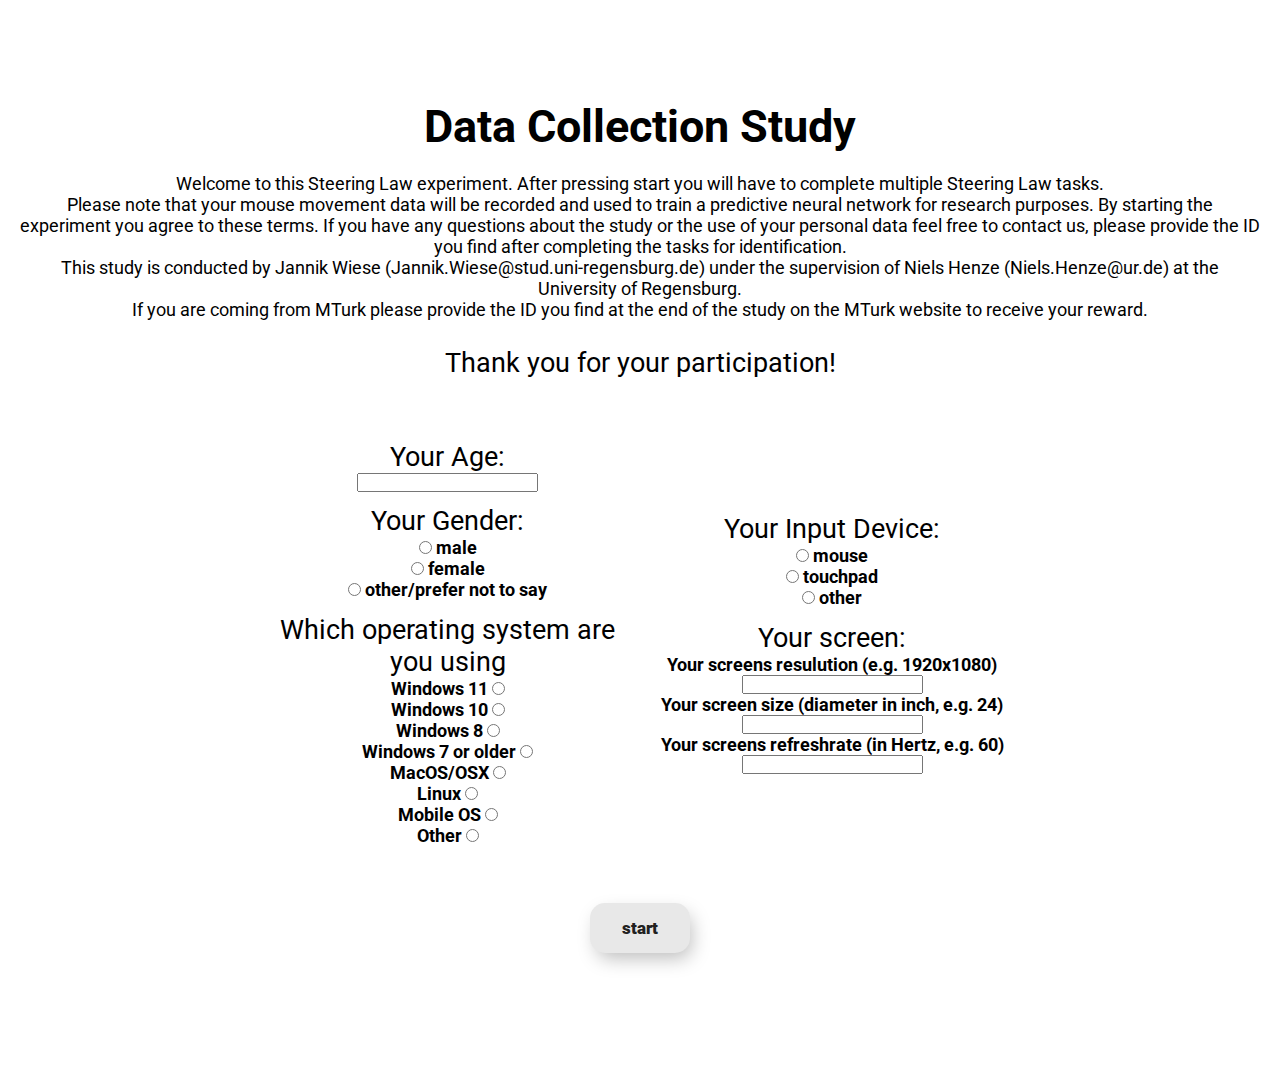
<file: 01_Data Collection/01_Steering Task/index.html>
<!DOCTYPE html>
<html lang="en">
    <head>
        <meta charset="UTF-8">
        <meta http-equiv="X-UA-Compatible" content="IE=edge">
        <meta name="viewport" content="width=device-width, initial-scale=1.0">
        <title>Steering Law Data Collection</title>
        <link rel="preconnect" href="https://fonts.googleapis.com">
        <link rel="preconnect" href="https://fonts.gstatic.com" crossorigin>
        <link href="https://fonts.googleapis.com/css2?family=Roboto:wght@100&display=swap" rel="stylesheet"> 
        <link rel="stylesheet" href="res/style/style.css">
    </head>
    <body>
        <h1 id="topbar" class="robototext">Data Collection Study</h1>

        <canvas id="canvas1" class="hidden"></canvas>

        <div id="start-screen">
            <p id="welcome-text" class="robototext">Welcome to this Steering Law experiment. After pressing start you will have to complete multiple Steering Law tasks. <br> Please note that your mouse movement data will be recorded and used to train a predictive neural network for research purposes. By starting the experiment you agree to these terms. If you have any questions about the study or the use of your personal data feel free to contact us, please provide the ID you find after completing the tasks for identification.<br>This study is conducted by Jannik Wiese (Jannik.Wiese@stud.uni-regensburg.de) under the supervision of Niels Henze (Niels.Henze@ur.de) at the University of Regensburg.<br>If you are coming from MTurk please provide the ID you find at the end of the study on the MTurk website to receive your reward.</p>
            <p id="thank-you" class="robototext">Thank you for your participation!</p>
            <!--<a id="participant-id" class="robototext"></a>-->
            <div id="form">
                <form id="demographic-form">
                    <div id="form-column-1">
                        <label for="age-input" class="robototext input-headers">Your Age:</label> <br>
                        <input type="number" name="age" id="age-input"><br>
        
                        <label class="robototext input-headers">Your Gender:</label> <br>
                        <input type="radio" name="gender" id="male-gender">
                        <label for="male-gender" class="robototext input-labels">male</label> <br>
                        <input type="radio" name="gender" id="female-gender">
                        <label for="female-gender" class="robototext input-labels">female</label><br>
                        <input type="radio" name="gender" id="diverse-gender">
                        <label for="diverse-gender" class="robototext input-labels">other/prefer not to say</label> <br>

                        <label class="robototext input-headers">Which operating system are you using</label> <br>
                        <label for="os-windows11" class="robototext input-labels">Windows 11</label>
                        <input type="radio" id="os-windows11" name="os"> <br>
                        <label for="os-windows10" class="robototext input-labels">Windows 10</label>
                        <input type="radio" id="os-windows10" name="os"> <br>
                        <label for="os-windows8" class="robototext input-labels">Windows 8</label>
                        <input type="radio" id="os-windows8" name="os"> <br>
                        <label for="os-windows7" class="robototext input-labels">Windows 7 or older</label>
                        <input type="radio" id="os-windows7" name="os"> <br>
                        <label for="os-macos" class="robototext input-labels">MacOS/OSX</label>
                        <input type="radio" id="os-macos" name="os"> <br>
                        <label for="os-linux" class="robototext input-labels">Linux</label>
                        <input type="radio" id="os-linux" name="os"> <br>
                        <label for="os-mobile" class="robototext input-labels">Mobile OS</label>
                        <input type="radio" id="os-mobile" name="os"> <br>
                        <label for="os-other" class="robototext input-labels">Other</label>
                        <input type="radio" id="os-other" name="os"> <br>
                    </div>
                    
                    <div id="form-column-2">
                        <label class="robototext input-headers">Your Input Device:</label> <br>
                        <input type="radio" name="inputdevice" id="mouse-device">
                        <label for="mouse-device" class="robototext input-labels">mouse</label> <br>
                        <input type="radio" name="inputdevice" id="touchpad-device">
                        <label for="touchpad-device" class="robototext input-labels">touchpad</label> <br>
                        <input type="radio" name="inputdevice" id="other-device">
                        <label for="other-device" class="robototext input-labels">other</label> <br>
        
                        <label class="robototext input-headers">Your screen:</label> <br>
                        <label for="resolution-input" class="robototext input-labels">Your screens resulution (e.g. 1920x1080)</label>
                        <input type="text" name="resolution" id="resolution-input"> <br>
                        <label for="screensize-input" class="robototext input-labels">Your screen size (diameter in inch, e.g. 24)</label>
                        <input type="number" name="screensize" id="screensize-input"> <br>
                        <label for="refresh-input" class="robototext input-labels">Your screens refreshrate (in Hertz, e.g. 60)</label>
                        <input type="number" name="refreshrate" id="refresh-input"> <br>

                        
                    </div>
                </form>
            </div>
            <button id="start-button" class="robototext">start</button>
        </div>

        <div id="end-screen" class="hidden">
            <p id="end-text">Thank you for participating! <br> This experiment was conducted by Jannik Wiese at the University of Regensburg (Jannik.Wiese@stud.uni-regensburg.de) under the supervision of Prof. Niels Henze (Niels.Henze@ur.de). If you have any further questions feel free to contact us. Please refer to your ID, which you can find below. <br> If you are coming from MTurk, please enter the ID below there.</p>
            <a id="participant-id-end" class="robototext"></a>
        </div>

        <div id="bottom-bar" class="hidden">
            <a id="bottom-bar-text" class="robototext">This is the bottomBar.</a>
        </div>

        <script type="module" src="res/js/index.js"></script>
    </body>
</html>
</file>
<file: 01_Data Collection/01_Steering Task/res/style/style.css>
* {
    margin: 0;
    padding: 0;
    box-sizing: border-box;
}

#canvas1 {
    width: 100%;
    height: 100%;
    left: 0;
    top: 0;
    position: absolute;
    background: black;
    z-index: 0;
}

#topbar {
    position: relative;
    z-index: 1;
    width: 100%;
    text-align: center;
    margin-top: 100px;
    font-size: 5vh;
}

.hidden {
    display: none;
    opacity: 0;
}

.blacktext {
    color: black;
}

.whitetext {
    color: white;
}

.robototext {
    font-family: 'Roboto', sans-serif;
}

#start-screen {
    margin: 20px;
    display: flex;
    flex-direction: column;
    justify-content: center;
}

#start-button {
    margin-top: 5vh;
    width: 8%;
    align-self: center;
    padding: 15px 25px;
    border: unset;
    border-radius: 15px;
    color: #212121;
    z-index: 1;
    background: #e8e8e8;
    position: relative;
    font-weight: 1000;
    font-size: 17px;
    -webkit-box-shadow: 4px 8px 19px -3px rgba(0,0,0,0.27);
    box-shadow: 4px 8px 19px -3px rgba(0,0,0,0.27);
    transition: all 250ms;
    overflow: hidden;
}

#start-button::before {
    content: "";
    position: absolute;
    top: 0;
    left: 0;
    height: 100%;
    width: 0;
    border-radius: 15px;
    background-color: #212121;
    z-index: -1;
    -webkit-box-shadow: 4px 8px 19px -3px rgba(0,0,0,0.27);
    box-shadow: 4px 8px 19px -3px rgba(0,0,0,0.27);
    transition: all 250ms;
}

#start-button:hover {
    color: #e8e8e8;
}

#start-button:hover::before {
    width: 100%;
}

#participant-id {
    align-self: center;
    margin-top: 1%;
    font-size: 5vh;
}

#thank-you {
    text-align: center;
    align-self: center;
    margin-top: 3vh;
    font-size: 3vh;
}

#welcome-text {
    text-align: center;
    font-size: 2vh;
}

#end-screen {
    position: relative;
    margin: 20px;
    display: flex;
    flex-direction: column;
    justify-content: center;
}

#end-text {
    text-align: center;
    font-size: 2vh;
}

#participant-id-end {
    align-self: center;
    margin-top: 1%;
    font-size: 5vh;
}

#bottom-bar {
    position: fixed;
    display: flex;
    width: 100%;
    z-index: 2;
    flex-direction: row;
    justify-content: end;
    bottom: 0%;
}

#bottom-bar-text {
    align-self: flex-end;
    margin-right: 2%;
    margin-bottom: 1%;
    font-size: 2vh;
}

.input-labels {
    font-weight: bold;
    font-size: 2vh;
    text-align: center;
}

.input-headers {
    display: inline-block;
    font-size: 3vh;
    margin-top: 1.5vh;
    text-align: center;
}

#demographic-form {
    display: flex;
    align-self: center;
    align-content: center;
    align-items: center;
    flex-direction: row;
    margin-left: auto;
    margin-right: auto;
    width: 100%;
    margin-top: 4vh;
}

#form {
    width: 100%;
    align-self: center;
    display: flex;
    align-items: center;
    align-content: center;
    flex-direction: row;
    text-align: center;
}

#form-column-1 {
    margin: 1%;
    margin-left: 20%;
    align-items: flex-end;
    align-content: end;
    width: 50%
}

#form-column-2 {
    margin: 1%;
    margin-right: 20%;
    align-items: flex-start;
    align-content: start;
    width: 50%
}
</file>
